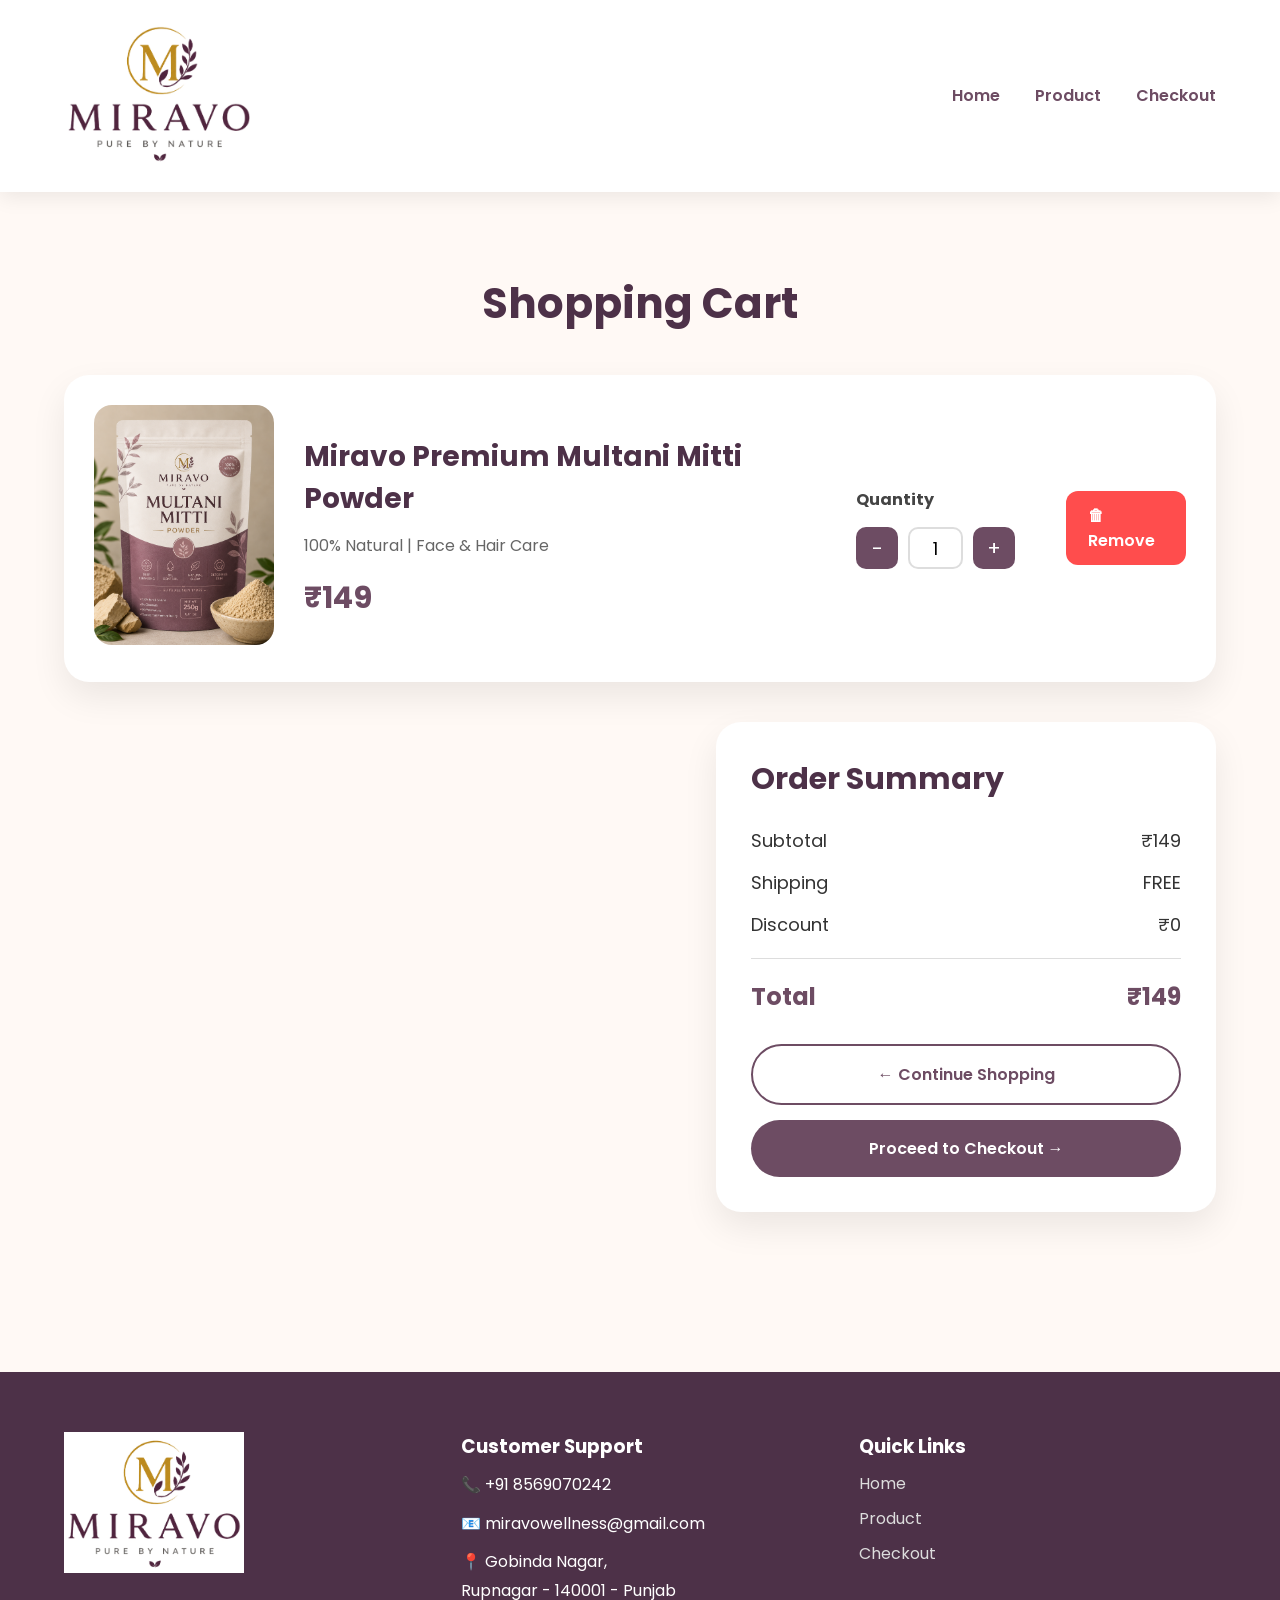
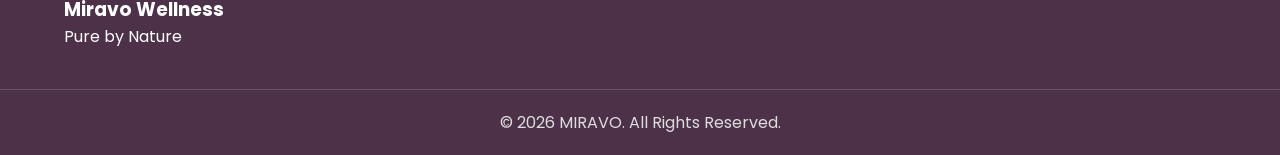
<file: cart.html>
<!DOCTYPE html>
<html lang="en">

<head>

<meta charset="UTF-8">

<meta name="viewport" content="width=device-width, initial-scale=1.0">

<title>Miravo | Shopping Cart</title>

<link rel="stylesheet" href="cart.css">

<link rel="preconnect" href="https://fonts.googleapis.com">

<link rel="preconnect" href="https://fonts.gstatic.com" crossorigin>

<link href="https://fonts.googleapis.com/css2?family=Poppins:wght@300;400;500;600;700&display=swap" rel="stylesheet">

</head>

<body>

<header>

<div class="container">

<a href="index.html" class="logo">

<img src="IMG_7797.jpeg" alt="Miravo Logo">

</a>

<nav>

<a href="index.html">Home</a>

<a href="product.html">Product</a>

<a href="checkout.html">Checkout</a>

</nav>

</div>

</header>

<section class="cart">

<div class="container">

<h1>Shopping Cart</h1>

<div class="cart-item">

<div class="product-image">

<img src="81D938F6-0E0A-4851-AB34-394E3698171C.png">

</div>

<div class="product-info">

<h2>Miravo Premium Multani Mitti Powder</h2>

<p>

100% Natural | Face & Hair Care

</p>

<h3>₹149</h3>

</div><div class="quantity-box">

<h4>Quantity</h4>

<div class="quantity">

<button onclick="minus()">-</button>

<input type="text" id="qty" value="1" readonly>

<button onclick="plus()">+</button>

</div>

</div>

<div class="remove-box">

<a href="#" class="remove-btn">

🗑 Remove

</a>

</div>

</div>

<!-- CART SUMMARY -->

<div class="cart-summary">

<h2>Order Summary</h2>

<div class="summary-row">

<span>Subtotal</span>

<span id="subtotal">₹149</span>

</div>

<div class="summary-row">

<span>Shipping</span>

<span>FREE</span>

</div>

<div class="summary-row">

<span>Discount</span>

<span id="discount">₹0</span>

</div>

<hr>

<div class="summary-total">

<span>Total</span>

<span id="total">₹149</span>

</div>

<div class="summary-buttons">

<a href="product.html" class="continue-btn">

← Continue Shopping

</a>

<a href="checkout.html" class="checkout-btn">

Proceed to Checkout →

</a>

</div>

</div>

</div>

</section><!-- FOOTER -->

<footer>

<div class="container footer-container">

<div class="footer-logo">

<img src="IMG_7797.jpeg" alt="Miravo Logo">

<h3>Miravo Wellness</h3>

<p>Pure by Nature</p>

</div>

<div class="footer-contact">

<h3>Customer Support</h3>

<p>📞 +91 8569070242</p>

<p>📧 miravowellness@gmail.com</p>

<p>📍 Gobinda Nagar,<br>Rupnagar - 140001 - Punjab</p>

</div>

<div class="footer-links">

<h3>Quick Links</h3>

<a href="index.html">Home</a>

<a href="product.html">Product</a>

<a href="checkout.html">Checkout</a>

</div>

</div>

<div class="copyright">

© 2026 MIRAVO. All Rights Reserved.

</div>

</footer>

<script>

const priceTable = {
1:149,
2:299,
3:449,
4:599,
5:745,
6:895,
7:1099,
8:1199,
9:1339,
10:1499
};

let qty = 1;

function updateTotal(){

document.getElementById("qty").value = qty;

document.getElementById("subtotal").innerHTML = "₹" + priceTable[qty];

document.getElementById("total").innerHTML = "₹" + priceTable[qty];

}

function plus(){

if(qty<10){

qty++;

updateTotal();

}else{

alert("Maximum quantity is 10");

}

}

function minus(){

if(qty>1){

qty--;

updateTotal();

}

}

updateTotal();

</script>

</body>
</html>
</file>
<file: cart.css>
/* ===================================
   MIRAVO CART PAGE
=================================== */

*{
margin:0;
padding:0;
box-sizing:border-box;
font-family:'Poppins',sans-serif;
}

body{
background:#FFF9F5;
color:#333;
}

.container{
width:90%;
max-width:1200px;
margin:auto;
}

/* HEADER */

header{
background:#fff;
box-shadow:0 5px 20px rgba(0,0,0,.08);
position:sticky;
top:0;
z-index:1000;
}

header .container{
display:flex;
justify-content:space-between;
align-items:center;
padding:18px 0;
}

.logo img{
width:190px;
height:auto;
}

nav{
display:flex;
gap:35px;
}

nav a{
text-decoration:none;
font-weight:600;
color:#6D4C63;
transition:.3s;
}

nav a:hover{
color:#C9A35A;
}

/* CART */

.cart{
padding:80px 0;
}

.cart h1{
font-size:42px;
color:#4D3148;
margin-bottom:40px;
text-align:center;
}

.cart-item{
display:grid;
grid-template-columns:180px 1fr 180px 120px;
gap:30px;
align-items:center;
background:#fff;
padding:30px;
border-radius:25px;
box-shadow:0 15px 35px rgba(0,0,0,.08);
margin-bottom:40px;
}

.product-image img{
width:100%;
border-radius:18px;
}

.product-info h2{
font-size:28px;
color:#4D3148;
margin-bottom:12px;
}

.product-info p{
color:#666;
line-height:1.8;
margin-bottom:15px;
}

.product-info h3{
font-size:30px;
color:#6D4C63;
}

.quantity-box h4{
margin-bottom:15px;
color:#444;
}

.quantity{
display:flex;
align-items:center;
gap:10px;
}

.quantity button{
width:42px;
height:42px;
border:none;
background:#6D4C63;
color:#fff;
font-size:20px;
border-radius:10px;
cursor:pointer;
transition:.3s;
}

.quantity button:hover{
background:#4D3148;
}

.quantity input{
width:55px;
height:42px;
text-align:center;
border:2px solid #ddd;
border-radius:10px;
font-size:18px;
}/* ===========================
   REMOVE BUTTON
=========================== */

.remove-btn{
display:inline-block;
padding:12px 22px;
background:#ff4d4d;
color:#fff;
text-decoration:none;
border-radius:12px;
font-weight:600;
transition:.3s;
}

.remove-btn:hover{
background:#d63031;
}

/* ===========================
   ORDER SUMMARY
=========================== */

.cart-summary{
background:#fff;
padding:35px;
border-radius:25px;
box-shadow:0 15px 35px rgba(0,0,0,.08);
max-width:500px;
margin-left:auto;
}

.cart-summary h2{
color:#4D3148;
margin-bottom:25px;
font-size:30px;
}

.summary-row,
.summary-total{
display:flex;
justify-content:space-between;
margin:15px 0;
font-size:18px;
}

.summary-total{
font-size:24px;
font-weight:700;
color:#6D4C63;
}

.cart-summary hr{
margin:20px 0;
border:none;
border-top:1px solid #ddd;
}

.summary-buttons{
display:flex;
flex-direction:column;
gap:15px;
margin-top:30px;
}

.continue-btn,
.checkout-btn{
display:block;
text-align:center;
padding:16px;
border-radius:40px;
text-decoration:none;
font-weight:600;
transition:.3s;
}

.continue-btn{
background:#fff;
border:2px solid #6D4C63;
color:#6D4C63;
}

.continue-btn:hover{
background:#6D4C63;
color:#fff;
}

.checkout-btn{
background:#6D4C63;
color:#fff;
}

.checkout-btn:hover{
background:#4D3148;
}

/* ===========================
   FOOTER
=========================== */

footer{
background:#4D3148;
color:#fff;
margin-top:80px;
padding:60px 0 20px;
}

.footer-container{
display:grid;
grid-template-columns:repeat(3,1fr);
gap:40px;
}

.footer-logo img{
width:180px;
margin-bottom:15px;
}

.footer-links a{
display:block;
color:#ddd;
text-decoration:none;
margin:10px 0;
}

.footer-links a:hover{
color:#C9A35A;
}

.footer-contact p{
margin:10px 0;
line-height:1.8;
}

.copyright{
text-align:center;
margin-top:40px;
padding-top:20px;
border-top:1px solid rgba(255,255,255,.15);
color:#ddd;
}

/* ===========================
   RESPONSIVE
=========================== */

@media(max-width:900px){

header .container{
flex-direction:column;
gap:15px;
}

nav{
flex-wrap:wrap;
justify-content:center;
}

.cart-item{
grid-template-columns:1fr;
text-align:center;
}

.product-image img{
max-width:220px;
margin:auto;
display:block;
}

.quantity{
justify-content:center;
}

.cart-summary{
margin:40px auto 0;
max-width:100%;
}

.footer-container{
grid-template-columns:1fr;
text-align:center;
}

}

@media(max-width:600px){

.cart h1{
font-size:32px;
}

.product-info h2{
font-size:22px;
}

.product-info h3{
font-size:26px;
}

.summary-total{
font-size:22px;
}

.logo img{
width:150px;
}

}
</file>
